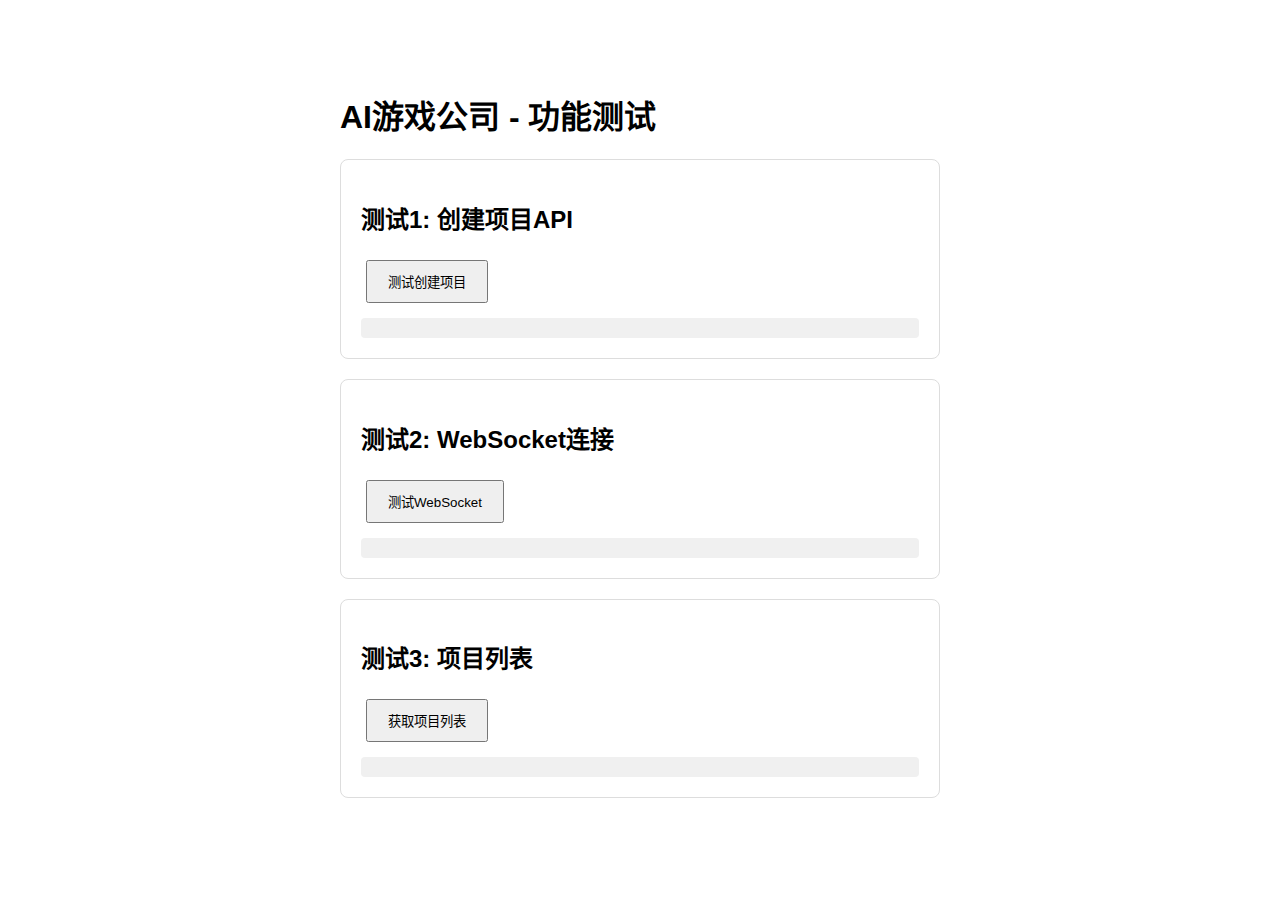
<file: frontend/test.html>
<!DOCTYPE html>
<html lang="zh-CN">
<head>
    <meta charset="UTF-8">
    <meta name="viewport" content="width=device-width, initial-scale=1.0">
    <title>功能测试页面</title>
    <style>
        body {
            font-family: Arial, sans-serif;
            max-width: 600px;
            margin: 50px auto;
            padding: 20px;
        }
        .test-section {
            margin: 20px 0;
            padding: 20px;
            border: 1px solid #ddd;
            border-radius: 8px;
        }
        button {
            padding: 10px 20px;
            margin: 5px;
            cursor: pointer;
        }
        .result {
            margin-top: 10px;
            padding: 10px;
            background: #f0f0f0;
            border-radius: 4px;
        }
    </style>
</head>
<body>
    <h1>AI游戏公司 - 功能测试</h1>
    
    <div class="test-section">
        <h2>测试1: 创建项目API</h2>
        <button onclick="testCreateProject()">测试创建项目</button>
        <div id="result1" class="result"></div>
    </div>

    <div class="test-section">
        <h2>测试2: WebSocket连接</h2>
        <button onclick="testWebSocket()">测试WebSocket</button>
        <div id="result2" class="result"></div>
    </div>

    <div class="test-section">
        <h2>测试3: 项目列表</h2>
        <button onclick="testProjectList()">获取项目列表</button>
        <div id="result3" class="result"></div>
    </div>

    <script>
        async function testCreateProject() {
            const resultDiv = document.getElementById('result1');
            resultDiv.textContent = '测试中...';
            
            try {
                const response = await fetch('/api/project/start', {
                    method: 'POST',
                    headers: {
                        'Content-Type': 'application/json'
                    },
                    body: JSON.stringify({
                        project_name: 'test_game',
                        game_idea: '制作一个测试游戏'
                    })
                });
                
                const data = await response.json();
                resultDiv.textContent = JSON.stringify(data, null, 2);
                
                if (data.success) {
                    resultDiv.style.background = '#d4edda';
                } else {
                    resultDiv.style.background = '#f8d7da';
                }
            } catch (error) {
                resultDiv.textContent = '错误: ' + error.message;
                resultDiv.style.background = '#f8d7da';
            }
        }

        function testWebSocket() {
            const resultDiv = document.getElementById('result2');
            resultDiv.textContent = '连接中...';
            
            try {
                const clientId = 'test-' + Date.now();
                const ws = new WebSocket(`ws://localhost:8000/ws/${clientId}`);
                
                ws.onopen = () => {
                    resultDiv.textContent = '✅ WebSocket连接成功！';
                    resultDiv.style.background = '#d4edda';
                    setTimeout(() => ws.close(), 2000);
                };
                
                ws.onerror = (error) => {
                    resultDiv.textContent = '❌ WebSocket连接失败: ' + error;
                    resultDiv.style.background = '#f8d7da';
                };
                
                ws.onmessage = (event) => {
                    resultDiv.textContent += '\n收到消息: ' + event.data;
                };
            } catch (error) {
                resultDiv.textContent = '错误: ' + error.message;
                resultDiv.style.background = '#f8d7da';
            }
        }

        async function testProjectList() {
            const resultDiv = document.getElementById('result3');
            resultDiv.textContent = '加载中...';
            
            try {
                const response = await fetch('/api/projects');
                const data = await response.json();
                resultDiv.textContent = JSON.stringify(data, null, 2);
                resultDiv.style.background = '#d4edda';
            } catch (error) {
                resultDiv.textContent = '错误: ' + error.message;
                resultDiv.style.background = '#f8d7da';
            }
        }
    </script>
</body>
</html>
</file>
